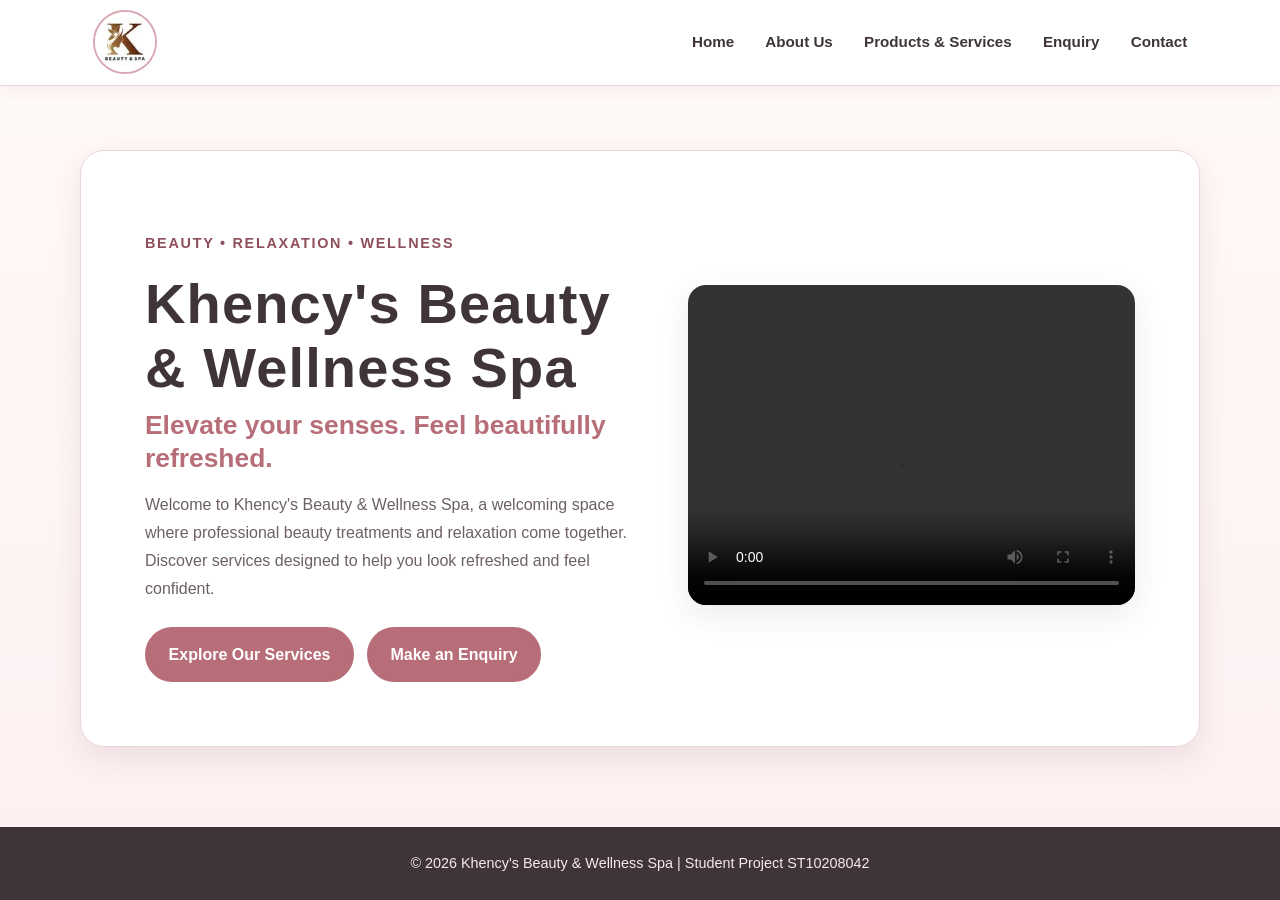
<file: index.html>
<!DOCTYPE html>
<html lang="en">
<head>
    <meta charset="UTF-8">
    <meta name="viewport" content="width=device-width, initial-scale=1.0">
    <meta name="description" content="Khency's Beauty & Wellness Spa - professional beauty, skincare and wellness services in Johannesburg.">
    <meta name="author" content="Khensane Sibande">
    <meta name="robots" content="index, follow">

    <!-- Social media sharing information -->
    <meta property="og:title" content="Khency's Beauty & Wellness Spa">
    <meta property="og:description" content="Discover professional beauty treatments, massage therapy and wellness services at Khency's Beauty & Wellness Spa.">
    <meta property="og:type" content="website">
    <title>Khency's Beauty & Wellness Spa | Home</title>
    <link rel="stylesheet" href="css/style.css">
</head>
<body>
<header>
    <nav aria-label="Main navigation">
        <div>
            <a href="index.html" aria-label="Khency's Beauty & Wellness Spa home">
                <picture>
                    <source media="(max-width: 480px)" srcset="images/kbs-80w.jpeg">
                    <img src="images/kbs-160w.jpeg" srcset="images/kbs-80w.jpeg 80w, images/kbs-160w.jpeg 160w, images/kbs-225w.jpeg 225w" sizes="64px" alt="Khency's Beauty & Wellness Spa logo">
                </picture>
            </a>
            <ul>
                <li><a href="index.html" aria-current="page">Home</a></li>
                <li><a href="about.html">About Us</a></li>
                <li><a href="products.html">Products & Services</a></li>
                <li><a href="enquiry.html">Enquiry</a></li>
                <li><a href="contact.html">Contact</a></li>
            </ul>
        </div>
    </nav>
</header>

<main>
    <section class="hero" aria-labelledby="home-title">
        <div class="hero-content">
            <p class="eyebrow">Beauty • Relaxation • Wellness</p>
            <h1 id="home-title">Khency's Beauty & Wellness Spa</h1>
            <h2>Elevate your senses. Feel beautifully refreshed.</h2>
            <p>
                Welcome to Khency's Beauty & Wellness Spa, a welcoming space where
                professional beauty treatments and relaxation come together.
                Discover services designed to help you look refreshed and feel confident.
            </p>
            <div class="cta-row">
                <a class="button" href="products.html">Explore Our Services</a>
                <a class="button" href="enquiry.html">Make an Enquiry</a>
            </div>
        </div>
        <div class="hero-media">
            <video controls preload="metadata" aria-label="A video showing a relaxing spa environment">
                <source src="images/spa.mp4" type="video/mp4">
                Your browser does not support the video element.
            </video>
        </div>
    </section>
</main>
<footer>
    <p>&copy; 2026 Khency's Beauty &amp; Wellness Spa | Student Project ST10208042</p>
</footer>
</body>
</html>
</file>
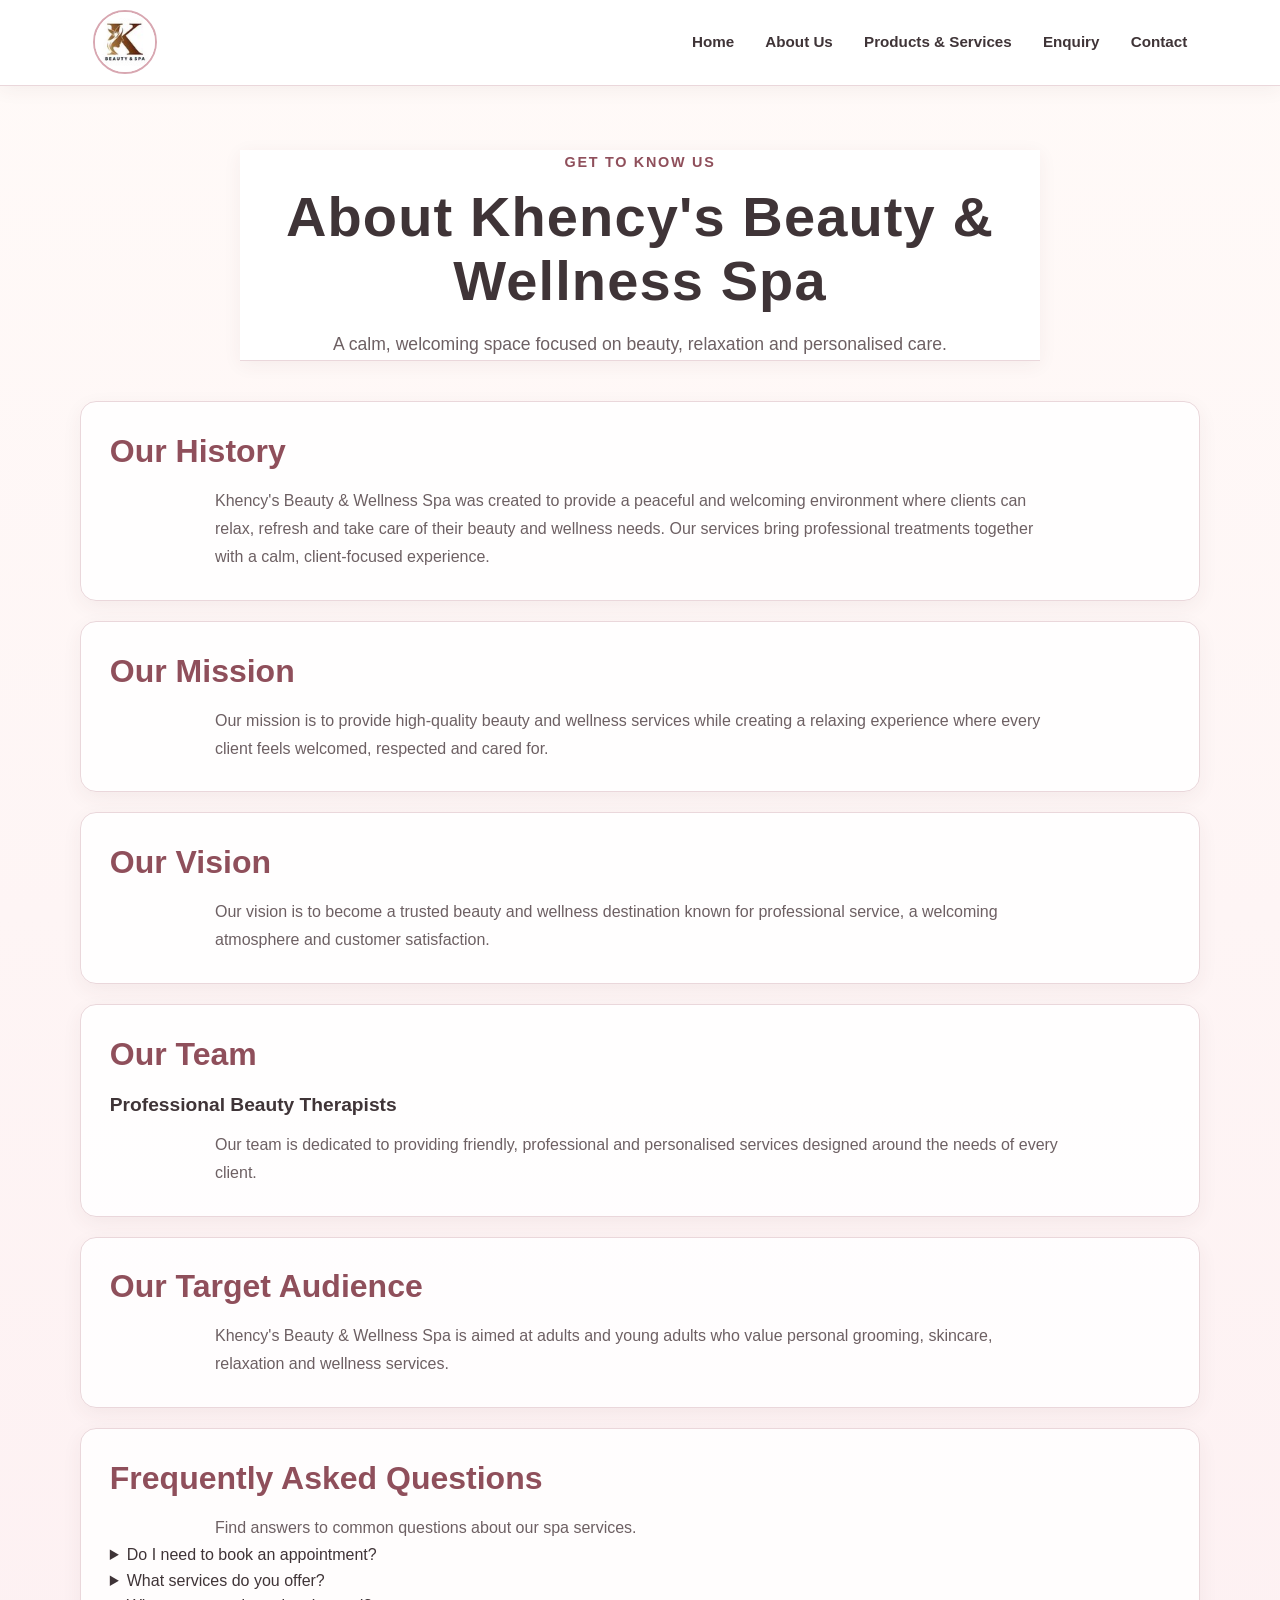
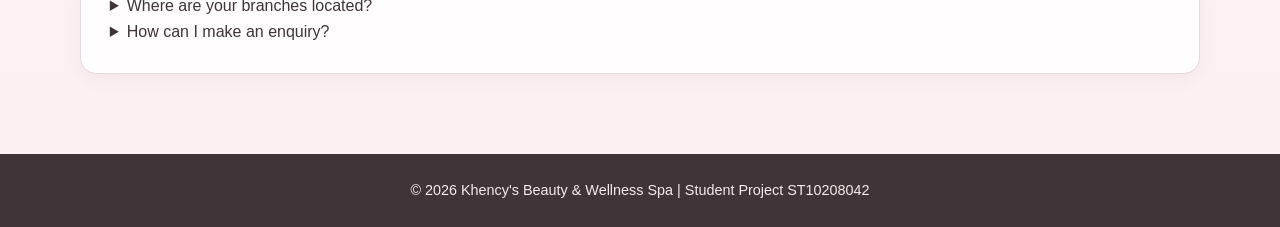
<file: about.html>
<!DOCTYPE html>
<html lang="en">
<head>
    <meta charset="UTF-8">
    <meta name="viewport" content="width=device-width, initial-scale=1.0">
    <meta name="description" content="Khency's Beauty & Wellness Spa - professional beauty, skincare and wellness services in Johannesburg.">
    <meta name="author" content="Khensane Sibande">
    <meta name="robots" content="index, follow">

    <!-- Social media sharing information -->
    <meta property="og:title" content="About Us | Khency's Beauty & Wellness Spa">
    <meta property="og:description" content="Learn about Khency's Beauty & Wellness Spa, our history, mission, vision and professional beauty team.">
    <meta property="og:type" content="website">
    <title>About Us | Khency's Beauty & Wellness Spa</title>
    <link rel="stylesheet" href="css/style.css">
</head>
<body>
<header>
    <nav aria-label="Main navigation">
        <div>
            <a href="index.html" aria-label="Khency's Beauty & Wellness Spa home">
                <picture>
                    <source media="(max-width: 480px)" srcset="images/kbs-80w.jpeg">
                    <img src="images/kbs-160w.jpeg" srcset="images/kbs-80w.jpeg 80w, images/kbs-160w.jpeg 160w, images/kbs-225w.jpeg 225w" sizes="64px" alt="Khency's Beauty & Wellness Spa logo">
                </picture>
            </a>
            <ul>
                <li><a href="index.html">Home</a></li>
                <li><a href="about.html" aria-current="page">About Us</a></li>
                <li><a href="products.html">Products & Services</a></li>
                <li><a href="enquiry.html">Enquiry</a></li>
                <li><a href="contact.html">Contact</a></li>
            </ul>
        </div>
    </nav>
</header>

<main>
    <header class="page-header">
        <p class="eyebrow">Get to know us</p>
        <h1>About Khency's Beauty & Wellness Spa</h1>
        <p class="lead">A calm, welcoming space focused on beauty, relaxation and personalised care.</p>
    </header>
    <section class="content-card"><h2>Our History</h2><p>Khency's Beauty &amp; Wellness Spa was created to provide a peaceful and welcoming environment where clients can relax, refresh and take care of their beauty and wellness needs. Our services bring professional treatments together with a calm, client-focused experience.</p></section>
    <section class="content-card"><h2>Our Mission</h2><p>Our mission is to provide high-quality beauty and wellness services while creating a relaxing experience where every client feels welcomed, respected and cared for.</p></section>
    <section class="content-card"><h2>Our Vision</h2><p>Our vision is to become a trusted beauty and wellness destination known for professional service, a welcoming atmosphere and customer satisfaction.</p></section>
    <section class="content-card"><h2>Our Team</h2><h3>Professional Beauty Therapists</h3><p>Our team is dedicated to providing friendly, professional and personalised services designed around the needs of every client.</p></section>
    <section class="content-card"><h2>Our Target Audience</h2><p>Khency's Beauty &amp; Wellness Spa is aimed at adults and young adults who value personal grooming, skincare, relaxation and wellness services.</p></section>

    <section class="content-card faq-section">
        <h2>Frequently Asked Questions</h2>
        <p>Find answers to common questions about our spa services.</p>

        <details>
            <summary>Do I need to book an appointment?</summary>
            <p>We recommend booking in advance to ensure your preferred time is available.</p>
        </details>

        <details>
            <summary>What services do you offer?</summary>
            <p>We offer facial treatments, massage therapy, manicures, waxing and cupping therapy.</p>
        </details>

        <details>
            <summary>Where are your branches located?</summary>
            <p>We have branches in Johannesburg and Sandton.</p>
        </details>

        <details>
            <summary>How can I make an enquiry?</summary>
            <p>Visit our Enquiry page and complete the enquiry form.</p>
        </details>
    </section>

</main>
<footer><p>&copy; 2026 Khency's Beauty &amp; Wellness Spa | Student Project ST10208042</p></footer>
</body></html>
</file>
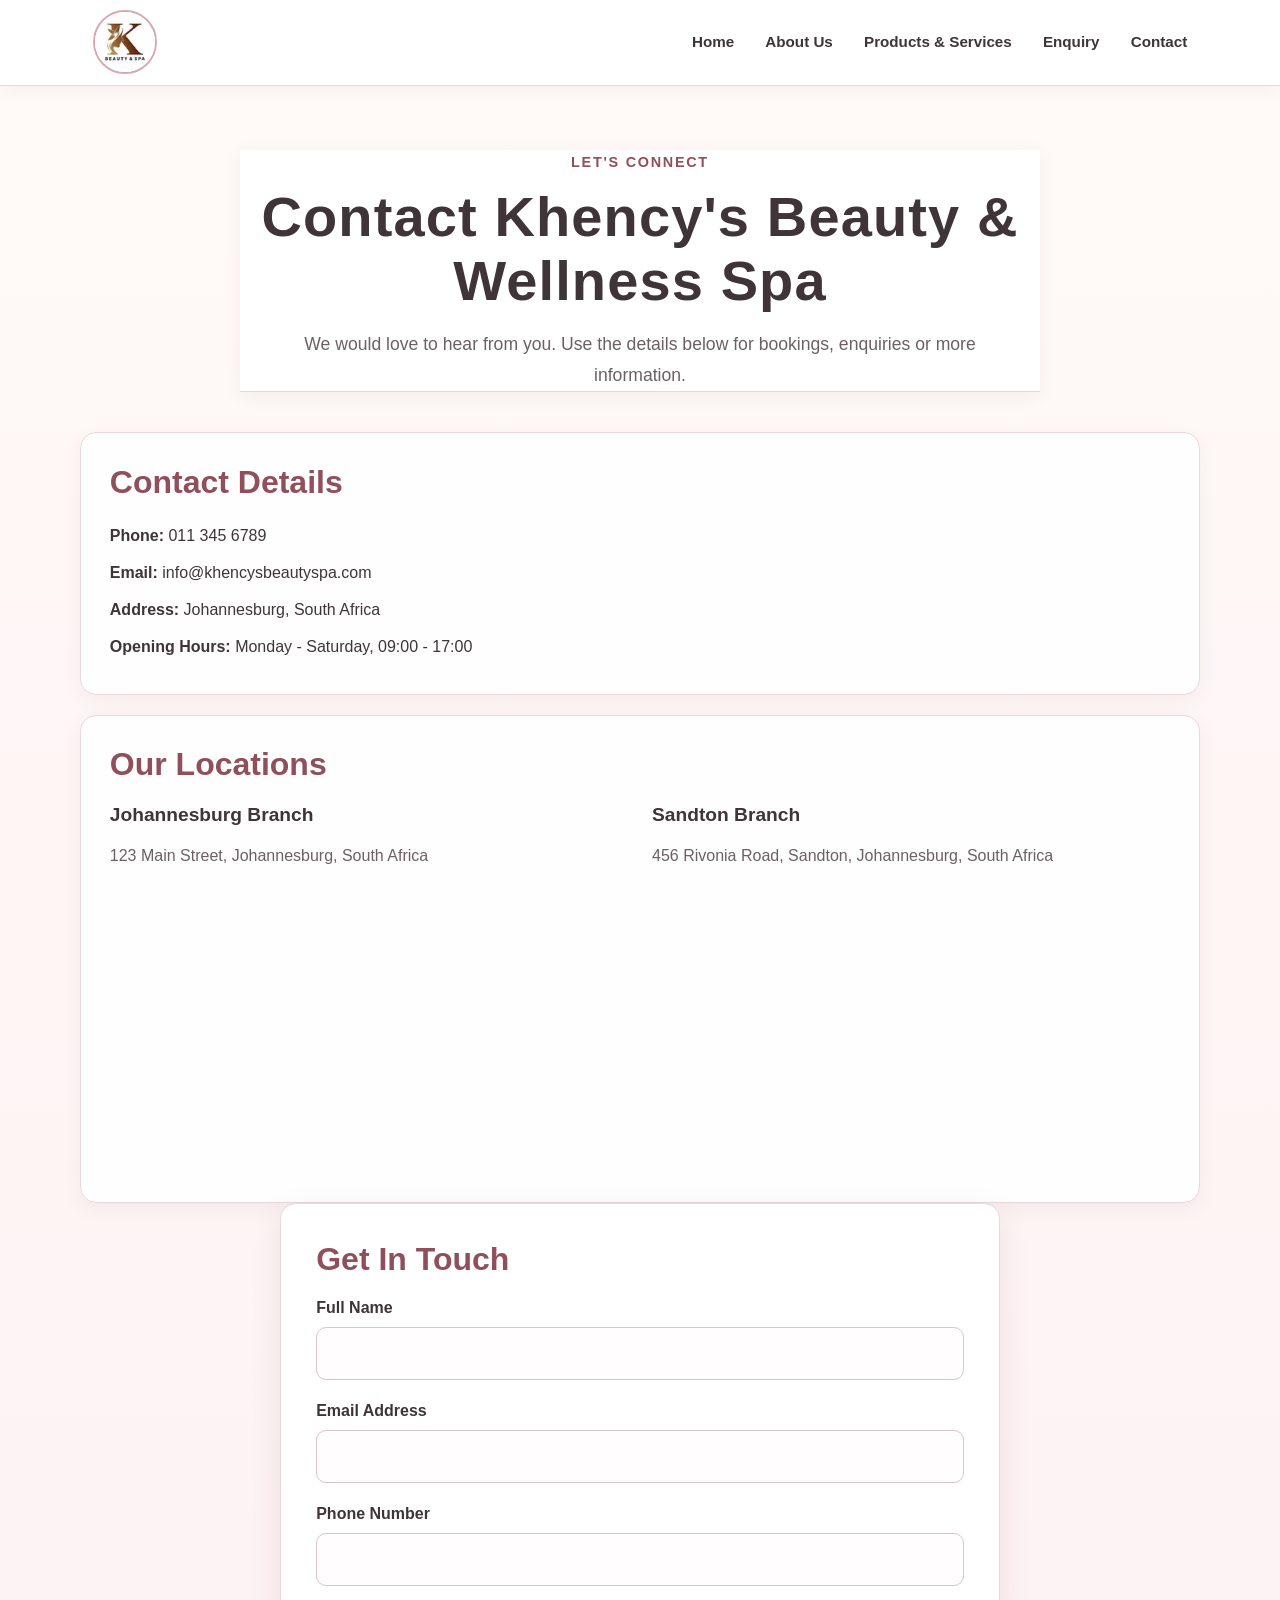
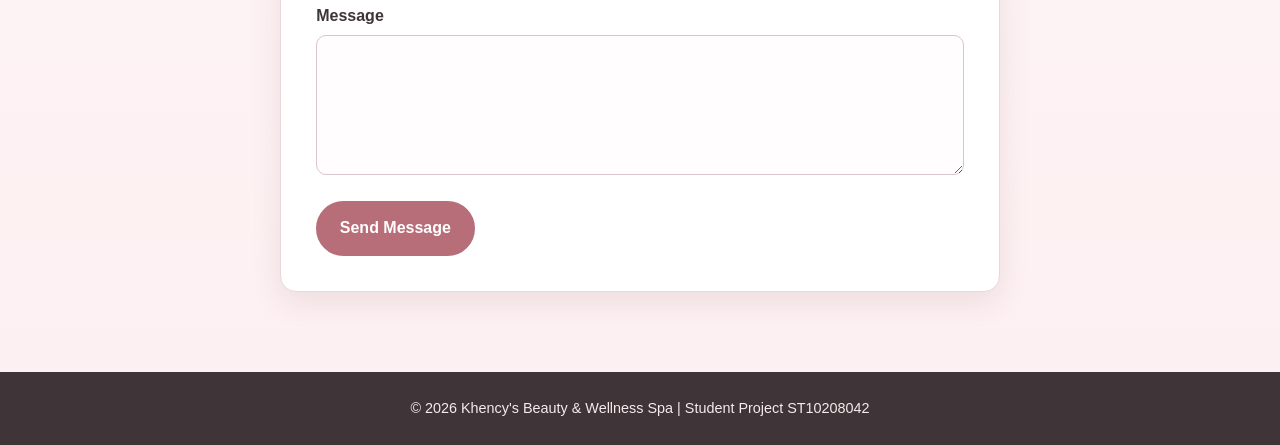
<file: contact.html>
<!DOCTYPE html>
<html lang="en">
<head>
    <meta charset="UTF-8">
    <meta name="viewport" content="width=device-width, initial-scale=1.0">
    <meta name="description" content="Khency's Beauty & Wellness Spa - professional beauty, skincare and wellness services in Johannesburg.">
    <meta name="author" content="Khensane Sibande">
    <meta name="robots" content="index, follow">

    <!-- Social media sharing information -->
    <meta property="og:title" content="Contact | Khency's Beauty & Wellness Spa">
    <meta property="og:description" content="Contact Khency's Beauty & Wellness Spa for enquiries, directions and information about our branches.">
    <meta property="og:type" content="website">
    <title>Contact | Khency's Beauty & Wellness Spa</title>
    <link rel="stylesheet" href="css/style.css">
</head>
<body>
    <header>
        <nav aria-label="Main navigation">
            <div>
                <a href="index.html" aria-label="Khency's Beauty & Wellness Spa home">
                    <picture>
                        <source media="(max-width: 480px)" srcset="images/kbs-80w.jpeg">
                        <img src="images/kbs-160w.jpeg" srcset="images/kbs-80w.jpeg 80w, images/kbs-160w.jpeg 160w, images/kbs-225w.jpeg 225w" sizes="64px" alt="Khency's Beauty & Wellness Spa logo">
                    </picture>
                </a>
                <ul>
                    <li><a href="index.html">Home</a></li>
                    <li><a href="about.html">About Us</a></li>
                    <li><a href="products.html">Products & Services</a></li>
                    <li><a href="enquiry.html">Enquiry</a></li>
                    <li><a href="contact.html" aria-current="page">Contact</a></li>
                </ul>
            </div>
        </nav>
    </header>

    <main>
        <header class="page-header">
            <p class="eyebrow">Let's connect</p>
            <h1>Contact Khency's Beauty & Wellness Spa</h1>
            <p class="lead">We would love to hear from you. Use the details below for bookings, enquiries or more information.</p>
        </header>
        <section class="content-card">
            <h2>Contact Details</h2>
            <div class="contact-item"><strong>Phone:</strong> 011 345 6789</div>
            <div class="contact-item"><strong>Email:</strong> info@khencysbeautyspa.com</div>
            <div class="contact-item"><strong>Address:</strong> Johannesburg, South Africa</div>
            <div class="contact-item"><strong>Opening Hours:</strong> Monday - Saturday, 09:00 - 17:00</div>
        </section>
        <section class="content-card">
            <h2>Our Locations</h2>
            <div class="contact-grid">
                <article><h3>Johannesburg Branch</h3><p>123 Main Street, Johannesburg, South Africa</p><iframe class="map" src="https://www.google.com/maps?q=Johannesburg,South%20Africa&output=embed" title="Map showing Johannesburg branch location" loading="lazy" allowfullscreen></iframe></article>
                <article><h3>Sandton Branch</h3><p>456 Rivonia Road, Sandton, Johannesburg, South Africa</p><iframe class="map" src="https://www.google.com/maps?q=Sandton,Johannesburg,South%20Africa&output=embed" title="Map showing Sandton branch location" loading="lazy" allowfullscreen></iframe></article>
            </div>
        </section>
        <section class="form-card">
            <h2>Get In Touch</h2>
            <form id="contact-form" action="#" method="post">
                <div class="form-group"><label for="contact-name">Full Name</label><input type="text" id="contact-name" name="name" autocomplete="name" required></div>
                <div class="form-group"><label for="contact-email">Email Address</label><input type="email" id="contact-email" name="email" autocomplete="email" required></div>
                <div class="form-group"><label for="contact-phone">Phone Number</label><input type="tel" id="contact-phone" name="phone" autocomplete="tel"></div>
                <div class="form-group"><label for="contact-message">Message</label><textarea id="contact-message" name="message" required></textarea></div>
                <button class="button" type="submit">Send Message</button>
            </form>
        </section>
    </main>
    <footer><p>&copy; 2026 Khency's Beauty &amp; Wellness Spa | Student Project ST10208042</p></footer>
    <script src="js/script.js"></script>
</body></html>
</file>
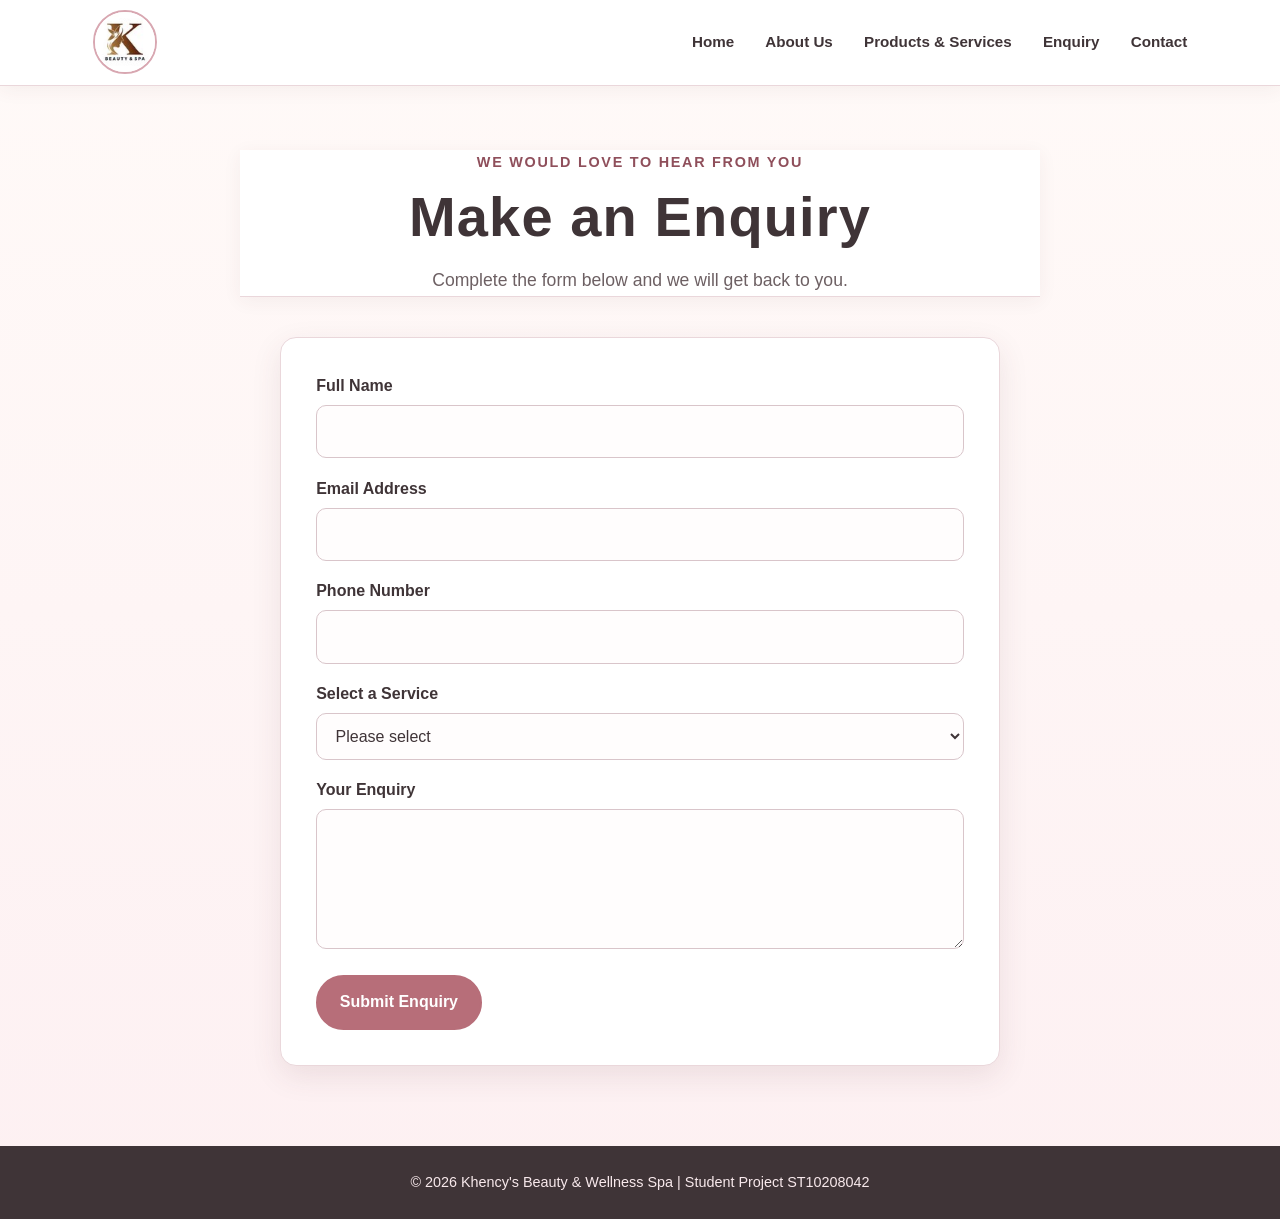
<file: enquiry.html>
<!DOCTYPE html>
<html lang="en">
<head>
    <meta charset="UTF-8">
    <meta name="viewport" content="width=device-width, initial-scale=1.0">
    <meta name="description" content="Khency's Beauty & Wellness Spa - professional beauty, skincare and wellness services in Johannesburg.">
    <meta name="author" content="Khensane Sibande">
    <meta name="robots" content="index, follow">

    <!-- Social media sharing information -->
    <meta property="og:title" content="Enquiry | Khency's Beauty & Wellness Spa">
    <meta property="og:description" content="Contact Khency's Beauty & Wellness Spa to enquire about our beauty and wellness treatments.">
    <meta property="og:type" content="website">
    <title>Enquiry | Khency's Beauty & Wellness Spa</title>
    <link rel="stylesheet" href="css/style.css">
</head>
<body>
<header>
    <nav aria-label="Main navigation">
        <div>
            <a href="index.html" aria-label="Khency's Beauty & Wellness Spa home">
                <picture>
                    <source media="(max-width: 480px)" srcset="images/kbs-80w.jpeg">
                    <img src="images/kbs-160w.jpeg" srcset="images/kbs-80w.jpeg 80w, images/kbs-160w.jpeg 160w, images/kbs-225w.jpeg 225w" sizes="64px" alt="Khency's Beauty & Wellness Spa logo">
                </picture>
            </a>
            <ul>
                <li><a href="index.html">Home</a></li>
                <li><a href="about.html">About Us</a></li>
                <li><a href="products.html">Products & Services</a></li>
                <li><a href="enquiry.html" aria-current="page">Enquiry</a></li>
                <li><a href="contact.html">Contact</a></li>
            </ul>
        </div>
    </nav>
</header>

<main>
    <header class="page-header">
        <p class="eyebrow">We would love to hear from you</p>
        <h1>Make an Enquiry</h1>
        <p class="lead">Complete the form below and we will get back to you.</p>
    </header>
    <section class="form-card">
        <form id="enquiry-form" action="#" method="post">
            <div class="form-group"><label for="name">Full Name</label><input type="text" id="name" name="name" autocomplete="name" required></div>
            <div class="form-group"><label for="email">Email Address</label><input type="email" id="email" name="email" autocomplete="email" required></div>
            <div class="form-group"><label for="phone">Phone Number</label><input type="tel" id="phone" name="phone" autocomplete="tel"></div>
            <div class="form-group"><label for="service">Select a Service</label><select id="service" name="service" required><option value="">Please select</option><option value="facial">Facial Treatment</option><option value="massage">Massage Therapy</option><option value="manicure">Manicure</option><option value="waxing">Waxing</option><option value="cupping">Cupping Therapy</option></select></div>
            <div class="form-group"><label for="message">Your Enquiry</label><textarea id="message" name="message" required></textarea></div>
            <button class="button" type="submit">Submit Enquiry</button>
        </form>
    </section>
</main>

<footer><p>&copy; 2026 Khency's Beauty &amp; Wellness Spa | Student Project ST10208042</p></footer>
<script src="js/script.js"></script>
</body></html>
</file>
<file: css/style.css>
/* =========================================================
   KHENCY'S BEAUTY & WELLNESS SPA
   WEDE5020 Part 2 - Professional CSS & Responsive Design
   ========================================================= */

/* ---------- CSS Reset / Base ---------- */
* {
    margin: 0;
    padding: 0;
    box-sizing: border-box;
}

:root {
    --primary: #b76e79;
    --primary-dark: #8f4f5b;
    --accent: #d8a7b1;
    --cream: #fffaf8;
    --soft: #fdf0f2;
    --text: #3f3437;
    --muted: #6d6063;
    --white: #ffffff;
    --border: #ead7db;
    --shadow: 0 10px 30px rgba(86, 51, 59, 0.10);
    --radius: 16px;
}

html {
    scroll-behavior: smooth;
}

body {
    font-family: Arial, Helvetica, sans-serif;
    background: linear-gradient(180deg, #fffaf8 0%, #fdf0f2 100%);
    color: var(--text);
    line-height: 1.6;
    font-size: 1rem;
}

img,
video,
iframe {
    max-width: 100%;
}

img {
    display: block;
    height: auto;
}

a {
    color: var(--primary-dark);
}

a:focus-visible,
button:focus-visible,
input:focus-visible,
select:focus-visible,
textarea:focus-visible {
    outline: 3px solid var(--accent);
    outline-offset: 3px;
}

/* ---------- Header & Navigation ---------- */
header {
    background: rgba(255, 255, 255, 0.96);
    border-bottom: 1px solid var(--border);
    box-shadow: 0 4px 18px rgba(86, 51, 59, 0.06);
    position: sticky;
    top: 0;
    z-index: 1000;
}

nav {
    width: min(1120px, 92%);
    margin: 0 auto;
}

nav > div {
    min-height: 82px;
    display: flex;
    align-items: center;
    justify-content: space-between;
    gap: 2rem;
}

nav img {
    width: 64px;
    height: 64px;
    border-radius: 50%;
    object-fit: cover;
    border: 2px solid var(--accent);
}

nav ul {
    list-style: none;
    display: flex;
    align-items: center;
    justify-content: flex-end;
    gap: 0.35rem;
}

nav a {
    display: block;
    padding: 0.65rem 0.8rem;
    text-decoration: none;
    color: var(--text);
    font-weight: 700;
    font-size: 0.95rem;
    border-radius: 10px;
    transition: background-color 0.2s ease, color 0.2s ease, transform 0.2s ease;
}

nav a:hover {
    background-color: var(--soft);
    color: var(--primary-dark);
    transform: translateY(-1px);
}

nav a:active {
    transform: translateY(0);
    background-color: var(--accent);
    color: var(--white);
}

/* ---------- Shared Page Layout ---------- */
main {
    width: min(1120px, 92%);
    margin: 0 auto;
    padding: 4rem 0 5rem;
}

.page-header {
    max-width: 800px;
    margin: 0 auto 2.5rem;
    text-align: center;
}

.eyebrow {
    color: var(--primary-dark);
    font-size: 0.9rem;
    font-weight: 700;
    letter-spacing: 0.12em;
    text-transform: uppercase;
    margin-bottom: 0.6rem;
}

h1 {
    font-size: clamp(2.2rem, 5vw, 3.5rem);
    line-height: 1.15;
    letter-spacing: 0.02em;
    margin-bottom: 1rem;
    color: var(--text);
}

h2 {
    font-size: clamp(1.45rem, 3vw, 2rem);
    line-height: 1.25;
    margin-bottom: 1rem;
    color: var(--primary-dark);
}

h3 {
    font-size: 1.2rem;
    margin-bottom: 0.65rem;
}

p {
    font-size: 1rem;
    line-height: 1.75;
    color: var(--muted);
}

.lead {
    font-size: 1.1rem;
    max-width: 760px;
    margin: 0 auto;
}

/* ---------- Buttons / Interactive Elements ---------- */
.button {
    display: inline-block;
    padding: 0.8rem 1.35rem;
    background: var(--primary);
    color: var(--white);
    text-decoration: none;
    border: 2px solid var(--primary);
    border-radius: 999px;
    font-weight: 700;
    transition: all 0.2s ease;
}

.button:hover {
    background: var(--primary-dark);
    border-color: var(--primary-dark);
    color: var(--white);
    transform: translateY(-2px);
    box-shadow: var(--shadow);
}

.button:active {
    transform: translateY(0);
}

/* ---------- Home Hero ---------- */
.hero {
    display: grid;
    grid-template-columns: 1.05fr 0.95fr;
    align-items: center;
    gap: 3rem;
    padding: clamp(2rem, 5vw, 4rem);
    background: var(--white);
    border: 1px solid var(--border);
    border-radius: 24px;
    box-shadow: var(--shadow);
}

.hero-content h1 {
    margin-bottom: 0.5rem;
}

.hero-content h2 {
    color: var(--primary);
    font-size: clamp(1.25rem, 2.5vw, 1.65rem);
}

.hero-content p {
    margin: 1rem 0;
}

.hero-media video {
    width: 100%;
    height: auto;
    min-height: 320px;
    object-fit: cover;
    border-radius: 18px;
    box-shadow: var(--shadow);
}

.cta-row {
    display: flex;
    flex-wrap: wrap;
    gap: 0.8rem;
    margin-top: 1.5rem;
}

/* ---------- Content Cards ---------- */
.content-card {
    background: rgba(255, 255, 255, 0.88);
    border: 1px solid var(--border);
    border-radius: var(--radius);
    padding: 1.8rem;
    box-shadow: 0 6px 20px rgba(86, 51, 59, 0.06);
}

.content-card + .content-card {
    margin-top: 1.25rem;
}

.content-card p {
    max-width: 850px;
    margin: 0 auto;
}

/* ---------- Services Grid ---------- */
.services-grid {
    display: grid;
    grid-template-columns: repeat(2, minmax(0, 1fr));
    gap: 1.5rem;
}

.service-card {
    overflow: hidden;
    background: var(--white);
    border: 1px solid var(--border);
    border-radius: var(--radius);
    box-shadow: 0 8px 24px rgba(86, 51, 59, 0.08);
    transition: transform 0.2s ease, box-shadow 0.2s ease;
}

.service-card:hover {
    transform: translateY(-5px);
    box-shadow: var(--shadow);
}

.service-card img {
    width: 100%;
    height: 240px;
    object-fit: cover;
}

.service-card-content {
    padding: 1.35rem;
}

.service-card-content p {
    font-size: 0.95rem;
}

/* ---------- Forms ---------- */
.form-card {
    max-width: 720px;
    margin: 0 auto;
    background: var(--white);
    border: 1px solid var(--border);
    border-radius: var(--radius);
    padding: clamp(1.3rem, 4vw, 2.2rem);
    box-shadow: var(--shadow);
}

.form-group {
    margin-bottom: 1.1rem;
}

label {
    display: block;
    margin-bottom: 0.4rem;
    font-weight: 700;
    color: var(--text);
}

input,
select,
textarea {
    width: 100%;
    padding: 0.8rem 0.9rem;
    border: 1px solid #d9c5ca;
    border-radius: 10px;
    background: #fffdfd;
    color: var(--text);
    font: inherit;
}

textarea {
    min-height: 140px;
    resize: vertical;
}

button {
    cursor: pointer;
    font: inherit;
}

/* ---------- Contact ---------- */
.contact-grid {
    display: grid;
    grid-template-columns: repeat(2, minmax(0, 1fr));
    gap: 1.5rem;
}

.contact-item {
    padding: 0.35rem 0;
}

.map {
    width: 100%;
    min-height: 280px;
    border: 0;
    border-radius: 12px;
    margin-top: 1rem;
}

/* ---------- Footer ---------- */
footer {
    background: #3f3437;
    color: var(--white);
    text-align: center;
    padding: 1.5rem;
}

footer p {
    color: #f8e9ec;
    font-size: 0.9rem;
}

/* ---------- Responsive Images ---------- */
.responsive-image {
    width: 100%;
    max-width: 100%;
}

/* =========================================================
   RESPONSIVE DESIGN
   Breakpoints: tablet and mobile
   ========================================================= */

/* Tablet */
@media (max-width: 768px) {
    nav > div {
        flex-direction: column;
        justify-content: center;
        gap: 0.7rem;
        padding: 0.8rem 0;
    }

    nav ul {
        flex-wrap: wrap;
        justify-content: center;
    }

    main {
        width: min(94%, 700px);
        padding: 3rem 0 4rem;
    }

    .hero {
        grid-template-columns: 1fr;
        gap: 2rem;
    }

    .services-grid,
    .contact-grid {
        grid-template-columns: 1fr;
    }

    .service-card img {
        height: 260px;
    }
}

/* Mobile */
@media (max-width: 480px) {
    body {
        font-size: 0.98rem;
    }

    nav {
        width: 94%;
    }

    nav img {
        width: 58px;
        height: 58px;
    }

    nav ul {
        width: 100%;
        flex-direction: column;
        gap: 0.2rem;
    }

    nav li,
    nav a {
        width: 100%;
        text-align: center;
    }

    nav a {
        padding: 0.55rem;
    }

    main {
        width: 92%;
        padding: 2.3rem 0 3rem;
    }

    .hero {
        padding: 1.35rem;
        border-radius: 18px;
    }

    .hero-media video {
        min-height: 220px;
    }

    .cta-row {
        flex-direction: column;
    }

    .button {
        width: 100%;
        text-align: center;
    }

    .content-card,
    .form-card {
        padding: 1.2rem;
    }

    .service-card img {
        height: 220px;
    }

    .map {
        min-height: 240px;
    }

    footer {
        padding: 1.2rem;
    }
}

/* Part 3: Image Gallery Lightbox */
.lightbox {
    display: none;
    position: fixed;
    inset: 0;
    z-index: 9999;
    background: rgba(0, 0, 0, 0.9);
    align-items: center;
    justify-content: center;
    flex-direction: column;
    padding: 30px;
}

    .lightbox.active {
        display: flex;
    }

.lightbox-image {
    max-width: 90%;
    max-height: 75vh;
    object-fit: contain;
    border-radius: 12px;
}

.lightbox-caption {
    color: white;
    margin-top: 15px;
    font-size: 18px;
    text-align: center;
}

.lightbox-close {
    position: absolute;
    top: 20px;
    right: 30px;
    background: transparent;
    color: white;
    border: none;
    font-size: 40px;
    cursor: pointer;
}

    .lightbox-close:hover {
        color: #e8b6c8;
    }
</file>
